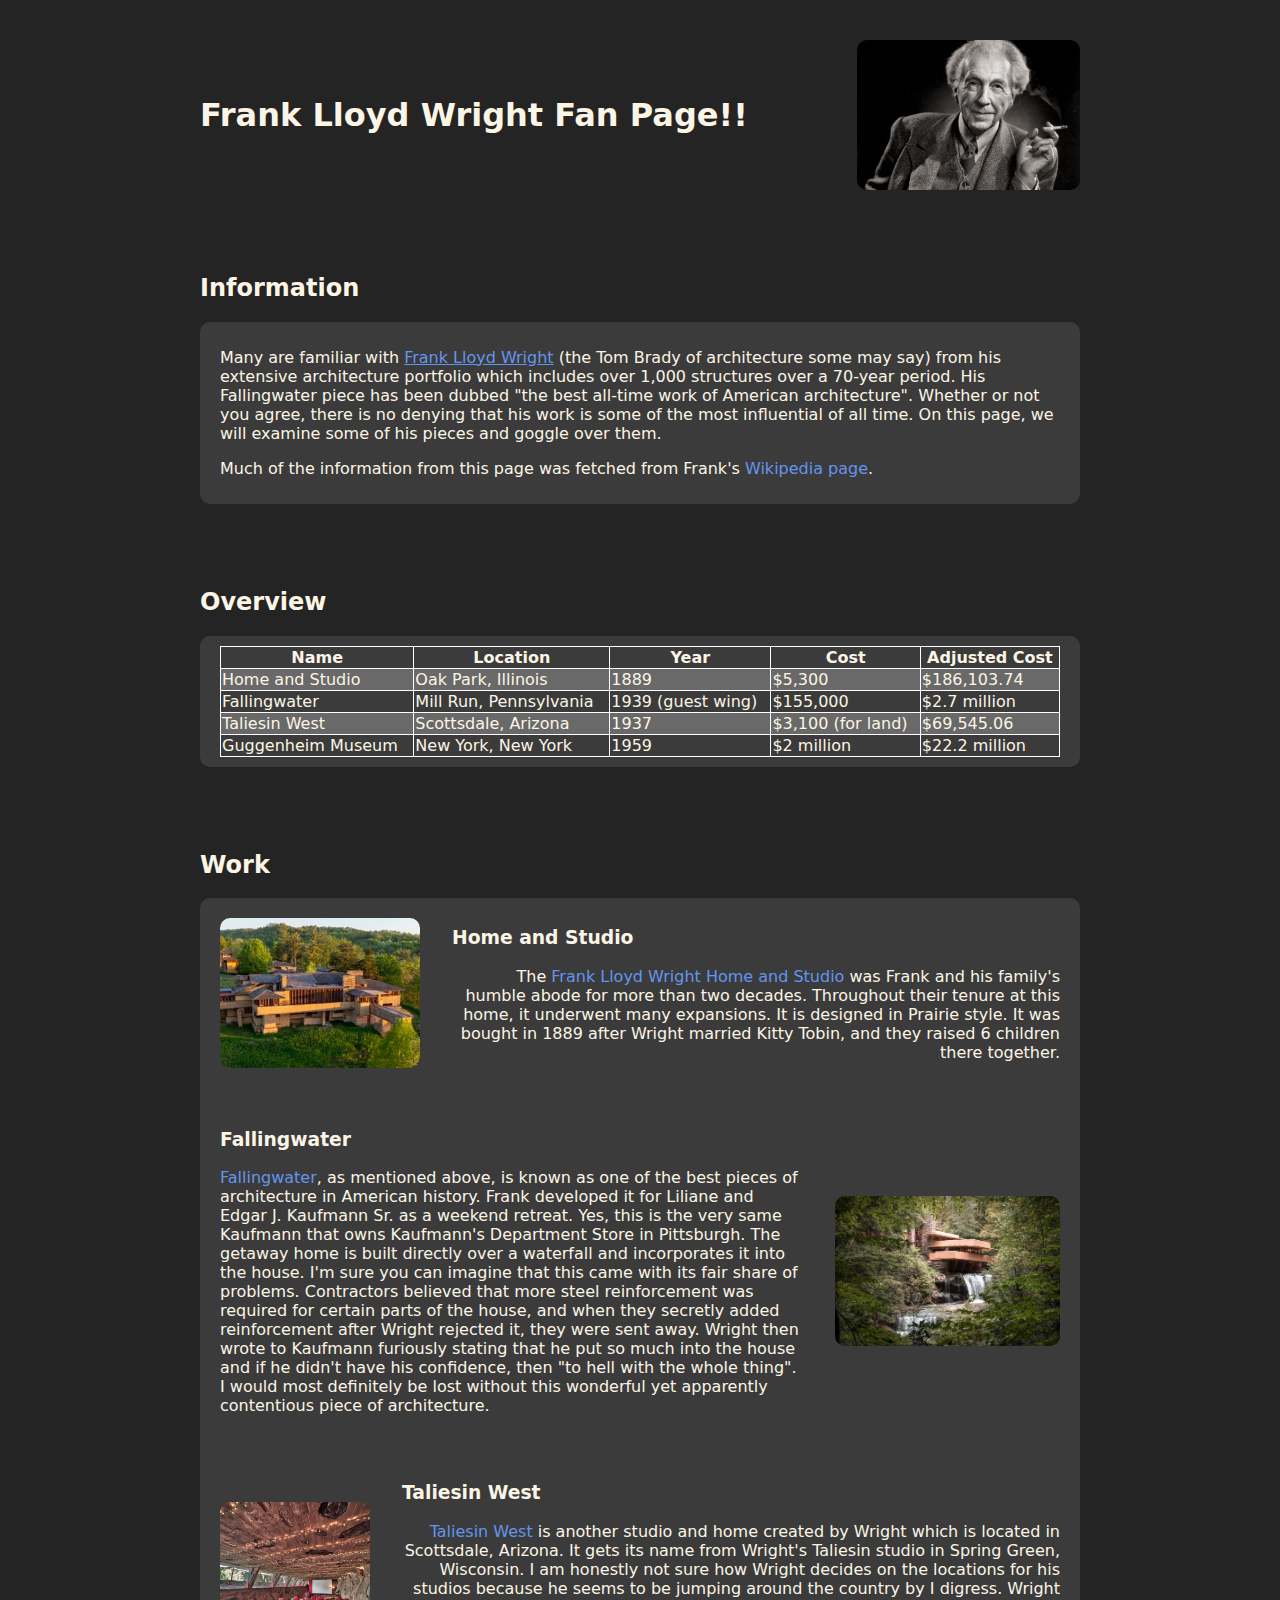
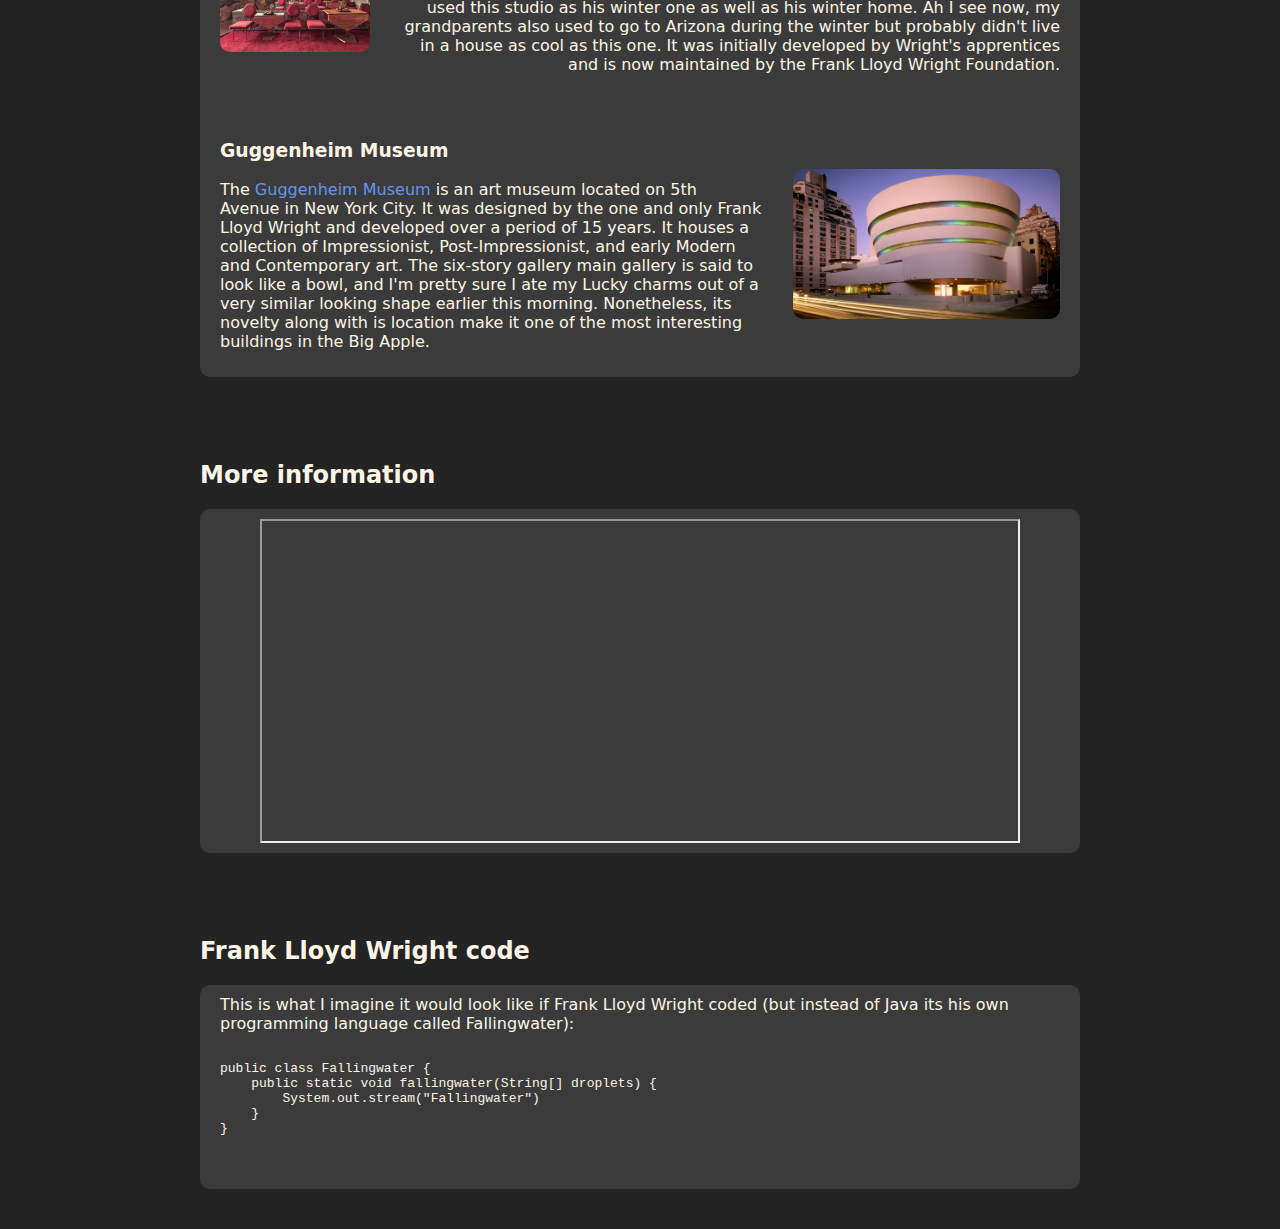
<file: htmlAssignment/index.html>
<!DOCTYPE html>
<html lang="en">
    <head>
        <title>Frank Lloyd Wright Fan Page</title>
        <link rel="stylesheet" href="styles.css" >
    </head>
    <body class="container">
        <div class="horizontal-flex-between">
            <h1>Frank Lloyd Wright Fan Page!!</h1>
            <img 
                src="images/Frank.jpg" 
                alt="Frank Lloyd Wright" 
                class="image"
            >
        </div>
        <div>
            <h2>Information</h2>
            <div class="info-box">
                <p>Many are familiar with <span id="frank">Frank Lloyd Wright</span> (the Tom Brady of architecture some may say) from his extensive architecture portfolio which includes over 1,000 structures over a 70-year period. His Fallingwater piece has been dubbed "the best all-time work of American architecture". Whether or not you agree, there is no denying that his work is some of the most influential of all time. On this page, we will examine some of his pieces and goggle over them.</p>
                <p>Much of the information from this page was fetched from Frank's <a href="https://en.wikipedia.org/wiki/Frank_Lloyd_Wright">Wikipedia page</a>.</p>
            </div>
        </div>
        <div>
            <h2>Overview</h2>
            <div class="info-box">
                <table class="table">
                    <tr>
                        <th>Name</th>
                        <th>Location</th>
                        <th>Year</th>
                        <th>Cost</th>
                        <th>Adjusted Cost</th>
                    </tr>
                    <tr>
                        <td>Home and Studio</td>
                        <td>Oak Park, Illinois</td>
                        <td>1889</td>
                        <td>$5,300</td>
                        <td>$186,103.74</td>
                    </tr>
                    <tr>
                        <td>Fallingwater</td>
                        <td>Mill Run, Pennsylvania</td>
                        <td>1939 (guest wing)</td>
                        <td>$155,000</td>
                        <td>$2.7 million</td>
                    </tr>
                    <tr>
                        <td>Taliesin West</td>
                        <td>Scottsdale, Arizona</td>
                        <td>1937</td>
                        <td>$3,100 (for land)</td>
                        <td>$69,545.06</td>
                    </tr>
                    <tr>
                        <td>Guggenheim Museum</td>
                        <td>New York, New York</td>
                        <td>1959</td>
                        <td>$2 million</td>
                        <td>$22.2 million</td>
                    </tr>
                </table>
            </div>
        </div>
        <div>
            <h2>Work</h2>
            <div id="work" class="info-box">
                <div class="horizontal-flex-between">
                    <img 
                        src="images/HomeAndStudio.jpg" 
                        alt="HomeAndStudio"
                        class="image"
                    >
                    <div>
                        <h3>Home and Studio</h3>
                        <p class="grow right">The <a href="https://en.wikipedia.org/wiki/Frank_Lloyd_Wright_Home_and_Studio">Frank Lloyd Wright Home and Studio</a> was Frank and his family's humble abode for more than two decades. Throughout their tenure at this home, it underwent many expansions. It is designed in Prairie style. It was bought in 1889 after Wright married Kitty Tobin, and they raised 6 children there together.</p>
                    </div>
                </div>
                <div class="horizontal-flex-between">
                    <div>
                        <h3>Fallingwater</h3>
                        <p class="grow left"><a href="https://en.wikipedia.org/wiki/Fallingwater">Fallingwater</a>, as mentioned above, is known as one of the best pieces of architecture in American history. Frank developed it for Liliane and Edgar J. Kaufmann Sr. as a weekend retreat. Yes, this is the very same Kaufmann that owns Kaufmann's Department Store in Pittsburgh. The getaway home is built directly over a waterfall and incorporates it into the house. I'm sure you can imagine that this came with its fair share of problems. Contractors believed that more steel reinforcement was required for certain parts of the house, and when they secretly added reinforcement after Wright rejected it, they were sent away. Wright then wrote to Kaufmann furiously stating that he put so much into the house and if he didn't have his confidence, then "to hell with the whole thing". I would most definitely be lost without this wonderful yet apparently contentious piece of architecture.</p>
                    </div>
                    <img 
                        src="images/Fallingwater.jpeg" 
                        alt="Fallingwater"
                        class="image"
                    >
                </div>
                <div class="horizontal-flex-between">
                    <img 
                        src="images/TaliesinWest.jpg"
                        alt="TaliesinWest"
                        class="image"
                    >
                    <div>
                        <h3>Taliesin West</h3>
                        <p class="grow right"><a href="https://en.wikipedia.org/wiki/Taliesin_West">Taliesin West</a> is another studio and home created by Wright which is located in Scottsdale, Arizona. It gets its name from Wright's Taliesin studio in Spring Green, Wisconsin. I am honestly not sure how Wright decides on the locations for his studios because he seems to be jumping around the country by I digress. Wright used this studio as his winter one as well as his winter home. Ah I see now, my grandparents also used to go to Arizona during the winter but probably didn't live in a house as cool as this one. It was initially developed by Wright's apprentices and is now maintained by the Frank Lloyd Wright Foundation.</p>
                    </div>
                </div>
                <div class="horizontal-flex-between">
                    <div>
                        <h3>Guggenheim Museum</h3>
                        <p class="grow left">The <a href="https://en.wikipedia.org/wiki/Solomon_R._Guggenheim_Museum">Guggenheim Museum</a> is an art museum located on 5th Avenue in New York City. It was designed by the one and only Frank Lloyd Wright and developed over a period of 15 years. It houses a collection of Impressionist, Post-Impressionist, and early Modern and Contemporary art. The six-story gallery main gallery is said to look like a bowl, and I'm pretty sure I ate my Lucky charms out of a very similar looking shape earlier this morning. Nonetheless, its novelty along with is location make it one of the most interesting buildings in the Big Apple.</p>
                    </div>
                    <img 
                        src="images/GuggenheimMuseum.jpg"
                        alt="GuggenheimMuseum"
                        class="image"
                    >
                </div>
            </div>
        </div>
        <div>
            <h2>More information</h2>
            <div class="info-box" style="display:flex;justify-content:center;gap:2rem;">
                <iframe 
                src="https://franklloydwright.org/" 
                title="Frank Lloyd Wright Foundation"
                style="width:90%;height:20rem;"
                >
            </iframe>
            </div>
        </div>
        <div>
            <h2>Frank Lloyd Wright code</h2>
            <div class="info-box">
                This is what I imagine it would look like if Frank Lloyd Wright coded (but instead of Java its his own programming language called Fallingwater):
                <pre>
                    <code>
public class Fallingwater {
    public static void fallingwater(String[] droplets) {
        System.out.stream("Fallingwater")
    }
}
                    </code>
                </pre>
            </div>
        </div>
    </body>
</html>
</file>
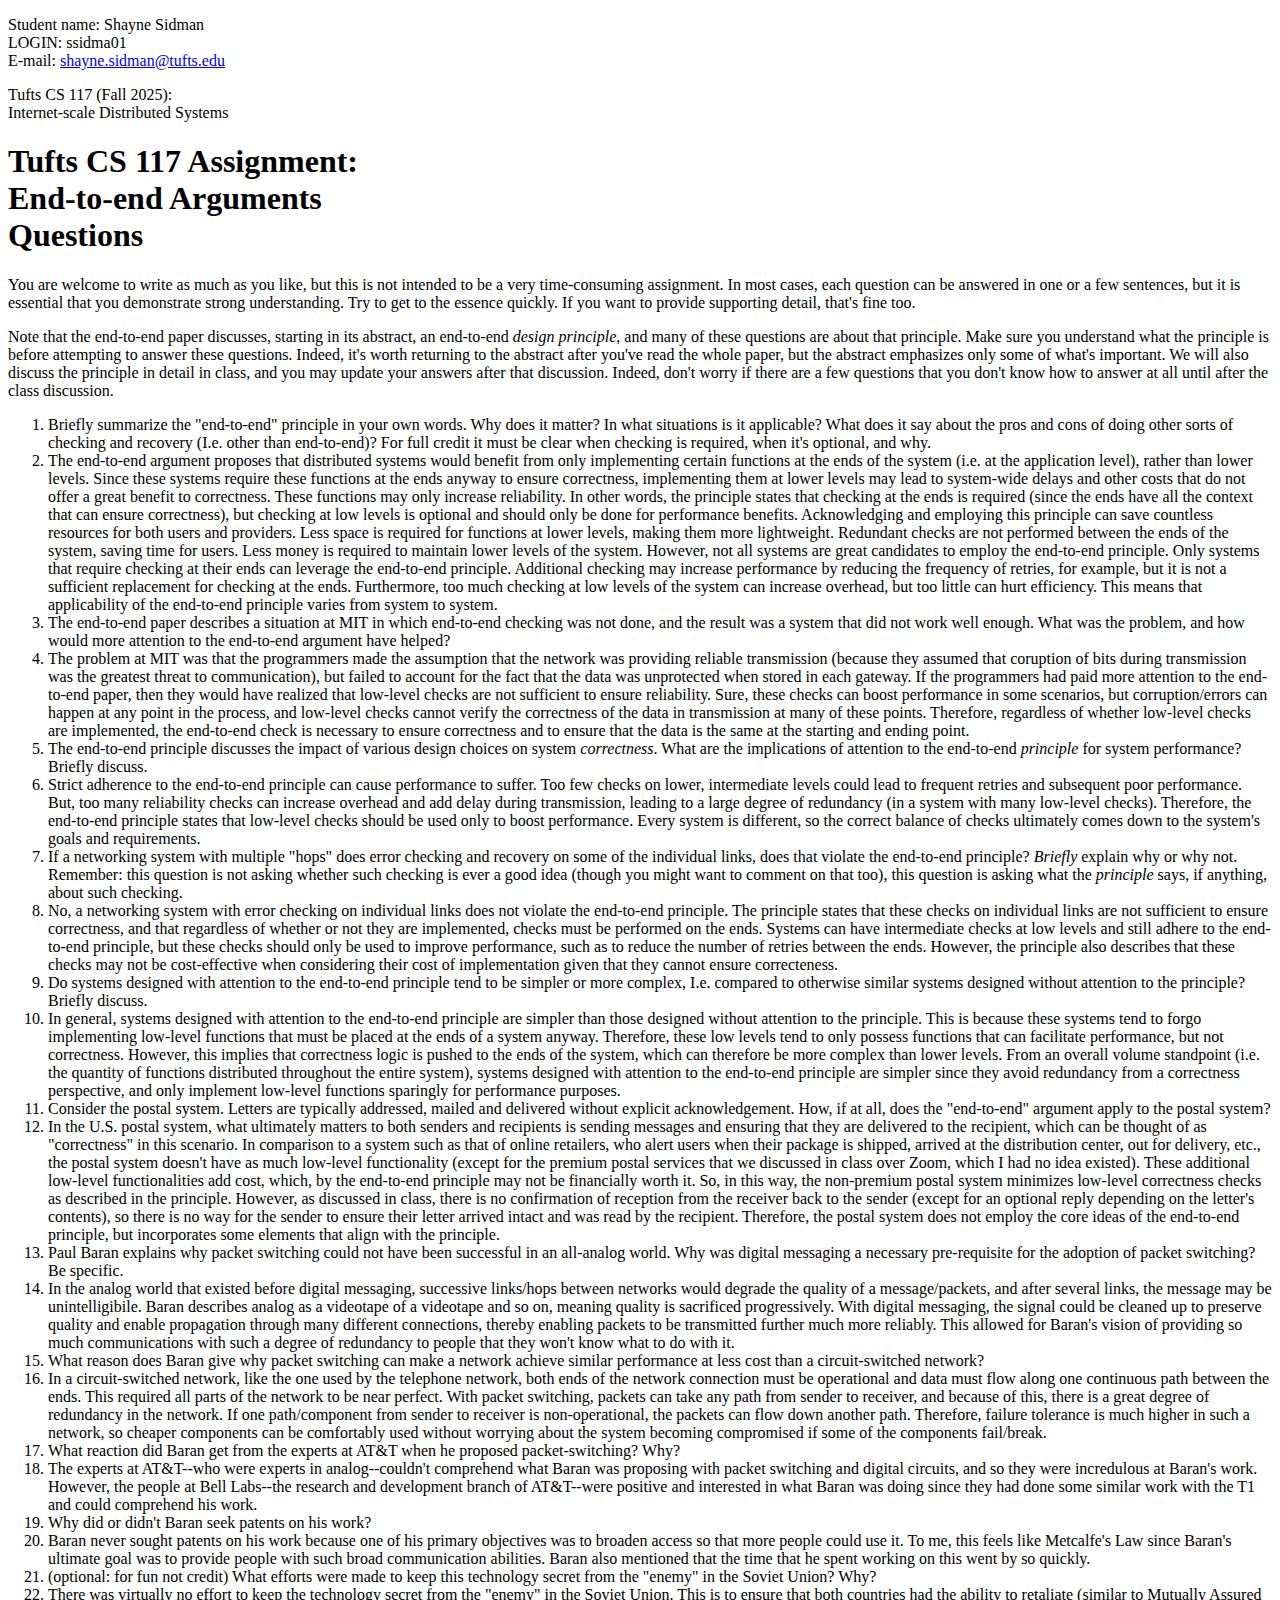
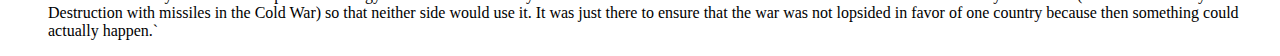
<file: endtoendquestions.html>
<!DOCTYPE HTML>
<!-- 
 **********************************************************

             TUFTS CS 117 HOMEWORK ASSIGNMENT

        Fill in your name, e-mail and answers to questions
        in the sections provided below.

          All questions are marked up: <li class="q">
          All answers are marked up:   <li class="a">


     PLEASE DO NOT MODIFY ANY THING OTHER THAN THE 
     NAME, E-MAIL, AND ANSWER FIELDS (you may also add
     css declarations in the <head> if you need them,
     but usually you won't.

 **********************************************************
 -->


<html lang="en">
<head>
<meta charset="utf-8"> 
<title>Questions for: Tufts CS 117 Assignment Reading Assignment &#8212; End to End Arguments</title>
<link rel="stylesheet" type="text/css" href="https://www.cs.tufts.edu/comp/117/style/homework.css" >
</head>

<body class="homework">


<!-- ******************************************************
	   YOU MUST FILL IN YOUR NAME, UTLN AND EMAIL BELOW!!
         (You may copy this from an earlier assignment
                         if you like)

     ****************************************************** -->


<div class="student">
<p>
<span class="label">Student name: </span>
Shayne Sidman
<br>

<span class="label">LOGIN: </span>
ssidma01
<br>

<span class="label">E-mail: </span>
<!-- DON'T FORGET UP UPDATE THE MAILTO: URI BELOW ALONG WITH
     YOUR EMAIL IN THE ANCHOR.  IT SHOULD LOOK LIKE:
 <a href="mailto:lady.gaga@cs.tufts.edu">lady.gaga@cs.tufts.edu</a>
--> 

<a href="mailto:shayne.sidman@tufts.edu">shayne.sidman@tufts.edu</a>
<br>
</p>
</div>





<div class="UpperLeftHeader">
<p>Tufts CS 117 (Fall 2025):
<br>
Internet-scale Distributed Systems
</p>
</div>


<!-- - - - - - - - - - - - - - - - - - - - - - - -
		HOMEWORK TITLE
  - -  - - - - - - - - - - - - - - - - - - - - - - -->


<div class="headerdiv">
<h1>
Tufts CS 117 Assignment:<br>End-to-end Arguments
<br>
Questions
</h1>
</div>

<!-- ******************************************************

              PLEASE ANSWER QUESTIONS IN THE SECTIONS
	      LABELED class="a" (for answer)

     ****************************************************** -->



<div class="main">

<!-- - - - - - - - - - - - - - - - - - - - - - - -
		QUESTION
  - -  - - - - - - - - - - - - - - - - - - - - - - -->
 <div class="qa">
<p>You are welcome to write as much as you like, but this is not intended to be a very time-consuming assignment.  In most cases, each question can be answered in one or a few sentences, but it is essential that you demonstrate strong understanding. Try to get to the essence quickly. If you want to provide supporting detail, that's fine too.</p>
<p>
  Note that the end-to-end paper discusses, starting in its abstract, an end-to-end <em>design principle</em>, and many of these questions are about that principle. Make sure you understand what the principle is before attempting to answer these questions. Indeed, it's worth returning to the abstract after you've read the whole paper, but the abstract emphasizes only some of what's important. We will also discuss the principle in detail in class, and you may update your answers after that discussion.  Indeed, don't worry if there are a few questions that you don't know how to answer at all  until after the class discussion.
</p>

<ol class="qa">
<li class="q">
Briefly summarize the "end-to-end" principle in your own words. Why does it matter? In what situations is it applicable? What does it say about the pros and cons of doing other sorts of checking and recovery (I.e. other than end-to-end)?  For full credit it must be clear when checking is required, when it's optional, and why.
</li>
<li class="a">
The end-to-end argument proposes that distributed systems would benefit from only implementing certain functions at the ends of the system (i.e. at the application level), rather than lower levels. Since these systems require these functions at the ends anyway to ensure correctness, implementing them at lower levels may lead to system-wide delays and other costs that do not offer a great benefit to correctness. These functions may only increase reliability. In other words, the principle states that checking at the ends is required (since the ends have all the context that can ensure correctness), but checking at low levels is optional and should only be done for performance benefits. Acknowledging and employing this principle can save countless resources for both users and providers. Less space is required for functions at lower levels, making them more lightweight. Redundant checks are not performed between the ends of the system, saving time for users. Less money is required to maintain lower levels of the system. However, not all systems are great candidates to employ the end-to-end principle. Only systems that require checking at their ends can leverage the end-to-end principle. Additional checking may increase performance by reducing the frequency of retries, for example, but it is not a sufficient replacement for checking at the ends. Furthermore, too much checking at low levels of the system can increase overhead, but too little can hurt efficiency. This means that applicability of the end-to-end principle varies from system to system.
</li>

<li class="q">The end-to-end paper describes a situation at MIT in which end-to-end checking was not done, and
the result was a system that did not work well enough. What was the problem, and how would more attention to
the end-to-end argument have helped?
</li>
<li class="a">The problem at MIT was that the programmers made the assumption that the network was providing reliable transmission (because they assumed that coruption of bits during transmission was the greatest threat to communication), but failed to account for the fact that the data was unprotected when stored in each gateway. If the programmers had paid more attention to the end-to-end paper, then they would have realized that low-level checks are not sufficient to ensure reliability. Sure, these checks can boost performance in some scenarios, but corruption/errors can happen at any point in the process, and low-level checks cannot verify the correctness of the data in transmission at many of these points. Therefore, regardless of whether low-level checks are implemented, the end-to-end check is necessary to ensure correctness and to ensure that the data is the same at the starting and ending point.</li>

<li class="q">The end-to-end principle discusses the impact of various design choices on system <em>correctness</em>. What are the implications of attention to the end-to-end <em>principle</em> for system performance? Briefly discuss.</li>
<li class="a">Strict adherence to the end-to-end principle can cause performance to suffer. Too few checks on lower, intermediate levels could lead to frequent retries and subsequent poor performance. But, too many reliability checks can increase overhead and add delay during transmission, leading to a large degree of redundancy (in a system with many low-level checks). Therefore, the end-to-end principle states that low-level checks should be used only to boost performance. Every system is different, so the correct balance of checks ultimately comes down to the system's goals and requirements.</li>
<li class="q">If a networking system with multiple "hops" does error checking and recovery on some of the individual links, does that violate the end-to-end principle? <em>Briefly</em> explain why or why not. Remember: this question is not asking whether such checking is ever a good idea (though you might want to comment on that too), this question is asking what the <em>principle</em> says, if anything, about such checking.</li>
<li class="a">No, a networking system with error checking on individual links does not violate the end-to-end principle. The principle states that these checks on individual links are not sufficient to ensure correctness, and that regardless of whether or not they are implemented, checks must be performed on the ends. Systems can have intermediate checks at low levels and still adhere to the end-to-end principle, but these checks should only be used to improve performance, such as to reduce the number of retries between the ends. However, the principle also describes that these checks may not be cost-effective when considering their cost of implementation given that they cannot ensure correcteness.</li>

<li class="q">Do systems designed with attention to the end-to-end principle tend to be simpler or more complex, I.e. compared to otherwise similar systems designed without attention to the principle? Briefly discuss.</li>
<li class="a">In general, systems designed with attention to the end-to-end principle are simpler than those designed without attention to the principle. This is because these systems tend to forgo implementing low-level functions that must be placed at the ends of a system anyway. Therefore, these low levels tend to only possess functions that can facilitate performance, but not correctness. However, this implies that correctness logic is pushed to the ends of the system, which can therefore be more complex than lower levels. From an overall volume standpoint (i.e. the quantity of functions distributed throughout the entire system), systems designed with attention to the end-to-end principle are simpler since they avoid redundancy from a correctness perspective, and only implement low-level functions sparingly for performance purposes.</li>

<li class="q">Consider the postal system. Letters are typically addressed, mailed and delivered without
explicit acknowledgement. How, if at all,
does the "end-to-end" argument apply to the postal system?</li>
<li class="a">In the U.S. postal system, what ultimately matters to both senders and recipients is sending messages and ensuring that they are delivered to the recipient, which can be thought of as "correctness" in this scenario. In comparison to a system such as that of online retailers, who alert users when their package is shipped, arrived at the distribution center, out for delivery, etc., the postal system doesn't have as much low-level functionality (except for the premium postal services that we discussed in class over Zoom, which I had no idea existed). These additional low-level functionalities add cost, which, by the end-to-end principle may not be financially worth it. So, in this way, the non-premium postal system minimizes low-level correctness checks as described in the principle. However, as discussed in class, there is no confirmation of reception from the receiver back to the sender (except for an optional reply depending on the letter's contents), so there is no way for the sender to ensure their letter arrived intact and was read by the recipient. Therefore, the postal system does not employ the core ideas of the end-to-end principle, but incorporates some elements that align with the principle.</li>


<li class="q">Paul Baran explains why packet switching could not have
been successful in an all-analog world. Why was digital messaging a
necessary pre-requisite for the adoption of packet switching? Be
specific.</li>
<li class="a">In the analog world that existed before digital messaging, successive links/hops between networks would degrade the quality of a message/packets, and after several links, the message may be unintelligibile. Baran describes analog as a videotape of a videotape and so on, meaning quality is sacrificed progressively. With digital messaging, the signal could be cleaned up to preserve quality and enable propagation through many different connections, thereby enabling packets to be transmitted further much more reliably. This allowed for Baran's vision of providing so much communications with such a degree of redundancy to people that they won't know what to do with it.</li>

<li class="q">What reason does Baran give why packet switching can
make a network achieve similar performance at less cost than a
circuit-switched network?</li>

<li class="a">In a circuit-switched network, like the one used by the telephone network, both ends of the network connection must be operational and data must flow along one continuous path between the ends. This required all parts of the network to be near perfect. With packet switching, packets can take any path from sender to receiver, and because of this, there is a great degree of redundancy in the network. If one path/component from sender to receiver is non-operational, the packets can flow down another path. Therefore, failure tolerance is much higher in such a network, so cheaper components can be comfortably used without worrying about the system becoming compromised if some of the components fail/break.</li>

<li class="q">What reaction did Baran get from the experts at AT&amp;T when he proposed packet-switching? Why?</li>
<li class="a">The experts at AT&amp;T--who were experts in analog--couldn't comprehend what Baran was proposing with packet switching and digital circuits, and so they were incredulous at Baran's work. However, the people at Bell Labs--the research and development branch of AT&amp;T--were positive and interested in what Baran was doing since they had done some similar work with the T1 and could comprehend his work.</li>

<li class="q">Why did or didn't Baran seek patents on his work?</li>
<li class="a">Baran never sought patents on his work because one of his primary objectives was to broaden access so that more people could use it. To me, this feels like Metcalfe's Law since Baran's ultimate goal was to provide people with such broad communication abilities. Baran also mentioned that the time that he spent working on this went by so quickly.</li>

<li class="q">(optional: for fun not credit) What efforts were made to keep this technology secret from the "enemy" in the Soviet Union? Why?</li>
<li class="a">There was virtually no effort to keep the technology secret from the "enemy" in the Soviet Union. This is to ensure that both countries had the ability to retaliate (similar to Mutually Assured Destruction with missiles in the Cold War) so that neither side would use it. It was just there to ensure that the war was not lopsided in favor of one country because then something could actually happen.` </li>



</ol>

</div>
</div>
</body>
</html>
</file>
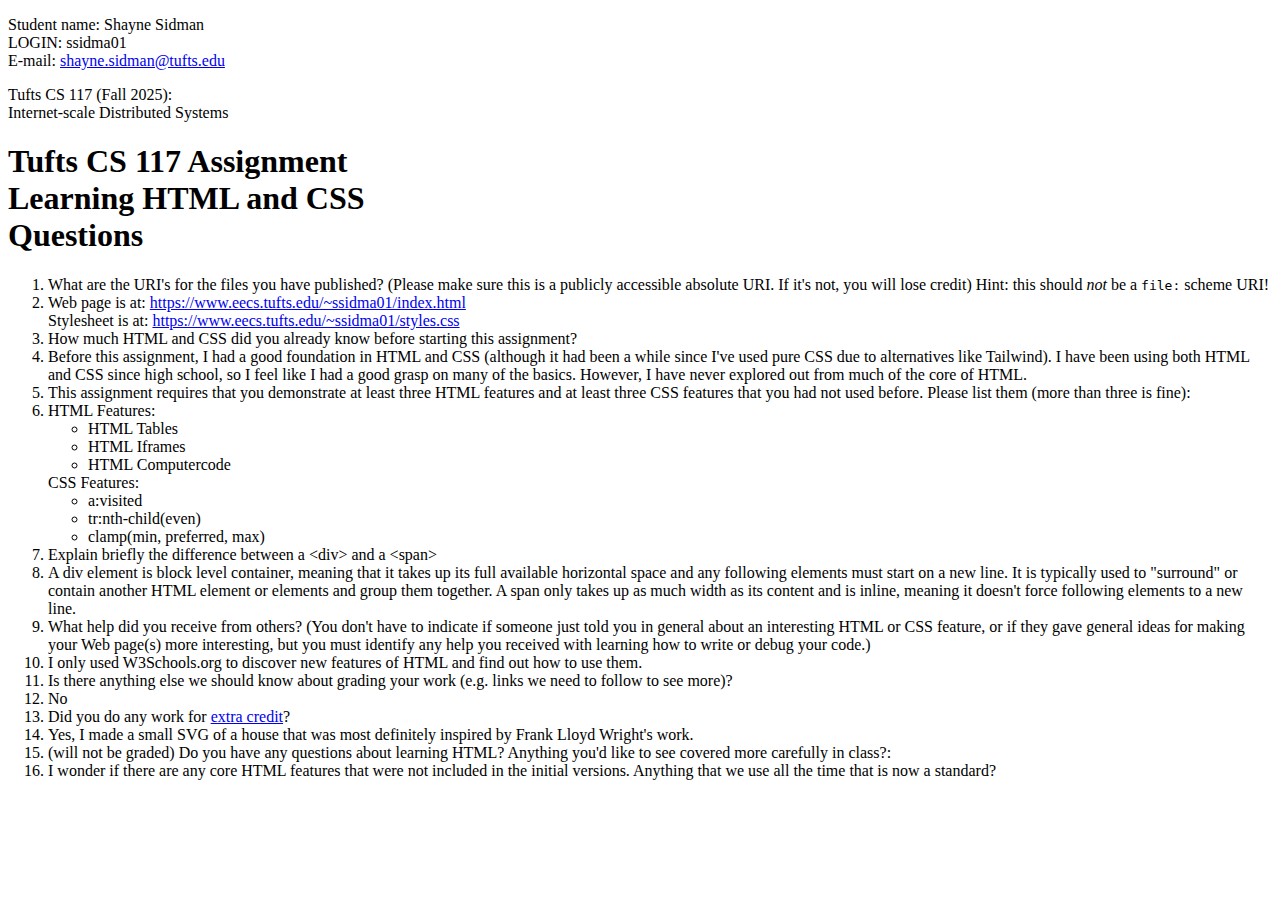
<file: htmlAssignment/htmlquestions.html>
<!DOCTYPE HTML>
<!-- 
 **********************************************************

             TUFTS CS 117 HOMEWORK ASSIGNMENT

        Fill in your name, e-mail and answers to questions
        in the sections provided below.

          All questions are marked up: <li class="q">
          All answers are marked up:   <li class="a">


     PLEASE DO NOT MODIFY ANY THING OTHER THAN THE 
     NAME, E-MAIL, AND ANSWER FIELDS (you may also add
     css declarations in the <head> if you need them,
     but usually you won't.

 **********************************************************
 -->


<html lang="en">
<head>
<meta charset="utf-8"> 
<title>Tufts CS 117 Assignment &#8212; Learning HTML and CSS</title>
<link rel="stylesheet" type="text/css" href="https://www.cs.tufts.edu/comp/117/style/homework.css">
</head>

<body class="homework">


<!-- ******************************************************
	   YOU MUST FILL IN YOUR NAME, UTLN AND EMAIL BELOW!!
         (You may copy this from an earlier assignment
                         if you like)

     ****************************************************** -->


<div class="student">
<p>
<span class="label">Student name: </span>
Shayne Sidman
<br>

<span class="label">LOGIN: </span>
ssidma01
<br>

<span class="label">E-mail: </span>
<!-- DON'T FORGET UP UPDATE THE MAILTO: URI BELOW ALONG WITH
     YOUR EMAIL IN THE ANCHOR.  IT SHOULD LOOK LIKE:
 <a href="mailto:lady.gaga@cs.tufts.edu">lady.gaga@cs.tufts.edu</a>
--> 

<a href="mailto:shayne.sidman@tufts.edu">shayne.sidman@tufts.edu</a>
<br>
</p>
</div>




<div class="UpperLeftHeader">
<p>Tufts CS 117 (Fall 2025):
<br>
Internet-scale Distributed Systems
</p>
</div>


<!-- - - - - - - - - - - - - - - - - - - - - - - -
		HOMEWORK TITLE
  - -  - - - - - - - - - - - - - - - - - - - - - - -->


<div class="headerdiv">
<h1>
Tufts CS 117 Assignment<br>Learning HTML and CSS
<br>
Questions
</h1>
</div>

<!-- ******************************************************

              PLEASE ANSWER QUESTIONS IN THE SECTIONS
	      LABELED class="a" (for answer)

     ****************************************************** -->




<div class="main">

<!-- - - - - - - - - - - - - - - - - - - - - - - -
		QUESTION
  - -  - - - - - - - - - - - - - - - - - - - - - - -->
<div class="qa">

<ol class="qa">
<li class="q">What are the URI's for the files you have published? (Please make sure this is a publicly accessible absolute URI. If it's not, you will lose credit) Hint: this should <em>not</em> be a <code>file:</code> scheme URI!</li>
<li class="a">
<!-- Update the following by inluding the absolute URI in both the href and text -->
<!-- Remember: your absolute URI must begin with 
     https://www.eecs.tufts.edu/~<yourloginname> -->
     
Web page is at: <a href="https://www.eecs.tufts.edu/~ssidma01/index.html">https://www.eecs.tufts.edu/~ssidma01/index.html</a>
<br>
Stylesheet is at: <a href="https://www.eecs.tufts.edu/~ssidma01/styles.css">https://www.eecs.tufts.edu/~ssidma01/styles.css</a>

</li>

<li class="q">How much HTML and CSS did you already know before starting this assignment?</li>
<li class="a">
Before this assignment, I had a good foundation in HTML and CSS (although it had been a while since I've used pure CSS due to alternatives like Tailwind). I have been using both HTML and CSS since high school, so I feel like I had a good grasp on many of the basics. However, I have never explored out from much of the core of HTML.
</li>

<li class="q">This assignment requires that you demonstrate at least three HTML features and at least three CSS features that you had not used before. Please list them (more than three is fine):</li>
<li class="a">
HTML Features:
<ul>
<li>HTML Tables</li>
<li>HTML Iframes</li>
<li>HTML Computercode</li>
</ul>
CSS Features:
<ul>
<li>a:visited</li>
<li>tr:nth-child(even)</li>
<li>clamp(min, preferred, max)</li>
</ul>
<!-- you can replace this comment with more text if there's more you'd like to discuss -->
</li>


<li class="q">Explain briefly the difference between a &lt;div> and a &lt;span></li>
<li class="a">
A div element is block level container, meaning that it takes up its full available horizontal space and any following elements must start on a new line. It is typically used to "surround" or contain another HTML element or elements and group them together. A span only takes up as much width as its content and is inline, meaning it doesn't force following elements to a new line.
</li>

<li class="q">What help did you receive from others? (You don't have to
indicate if someone just told you in general about an interesting HTML or CSS feature, or if they gave general
ideas for making your Web page(s) more interesting, but
you must identify any help you received with learning how to write or debug your code.)</li>
<li class="a">
I only used W3Schools.org to discover new features of HTML and find out how to use them.
</li>

<li class="q">Is there anything else we should know about grading your work (e.g. links we need to follow to see more)?</li>
<li class="a">
No
</li>


<li class="q">Did you do any work for <a href="htmlassignment#extracredit">extra credit</a>?</li>
<li class="a">
Yes, I made a small SVG of a house that was most definitely inspired by Frank Lloyd Wright's work.
</li>


<li class="q">(will not be graded) Do you have any questions about learning HTML? Anything you'd like to see covered more carefully in class?:</li>
<li class="a">
I wonder if there are any core HTML features that were not included in the initial versions. Anything that we use all the time that is now a standard?
</li>

</ol>
</div>
</div>
</body>
</html>
</file>
<file: htmlAssignment/styles.css>
/* General HTML element styles */

html {
    font-family: system-ui, -apple-system, BlinkMacSystemFont, 'Segoe UI', Roboto, Oxygen, Ubuntu, Cantarell, 'Open Sans', 'Helvetica Neue', sans-serif;
    margin: 0;
    padding: 0;
    box-sizing: border-box;
    background-color: #242424;
    color: #FCF5E5;
}

a:link {
    color: #6495ED;
    text-decoration: none;
}

a:visited {
    color: #4169E1;
    text-decoration: none;
}

th, td {
    border: 1px solid white;
}

table {
    border-collapse: collapse;
}

tr:nth-child(even) {
    background-color: #696969;
}

/* selectors */

.container {
    padding: 2rem clamp(5rem, 15vw, 15rem);
    display: flex;
    flex-direction: column;
    gap: 4rem;
}

.horizontal-flex-between {
    display: flex;
    flex-direction: row;
    justify-content: space-between;
    align-items: center;
    gap: 2rem;
}

.info-box {
    padding: 10px 20px;
    background-color: #3B3B3B;
    border-radius: 10px;
}

.table {
    width: 100%;
    border-radius: 10px;
}

.image {
    max-height: 150px;
    border-radius: 10px;
}

.grow {
    flex-grow: 1;
}

.right {
    text-align: right;
}

.left {
    text-align: left;
}

/* identifiers */

#frank {
    text-decoration: underline;
    color: #6495ED;
}

#work {
    display: flex;
    flex-direction: column;
    gap: 2rem;
}
</file>
